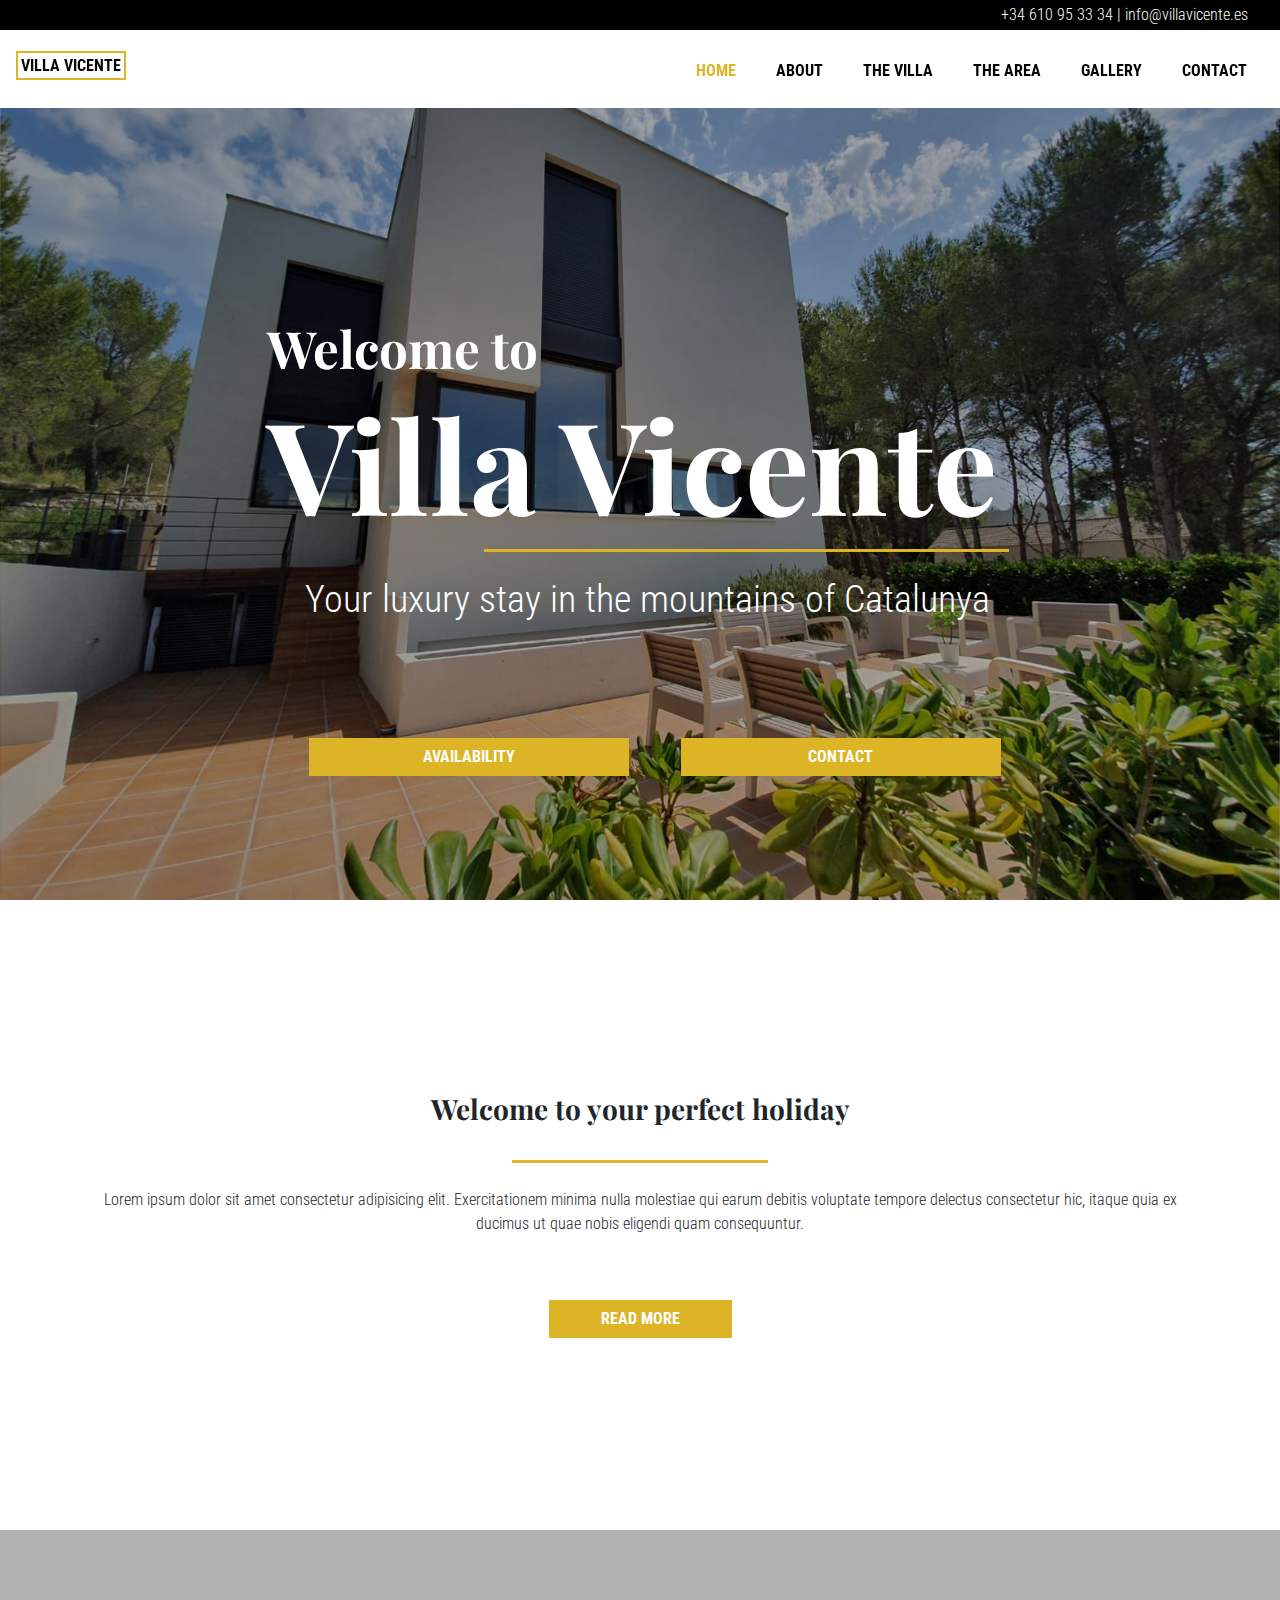
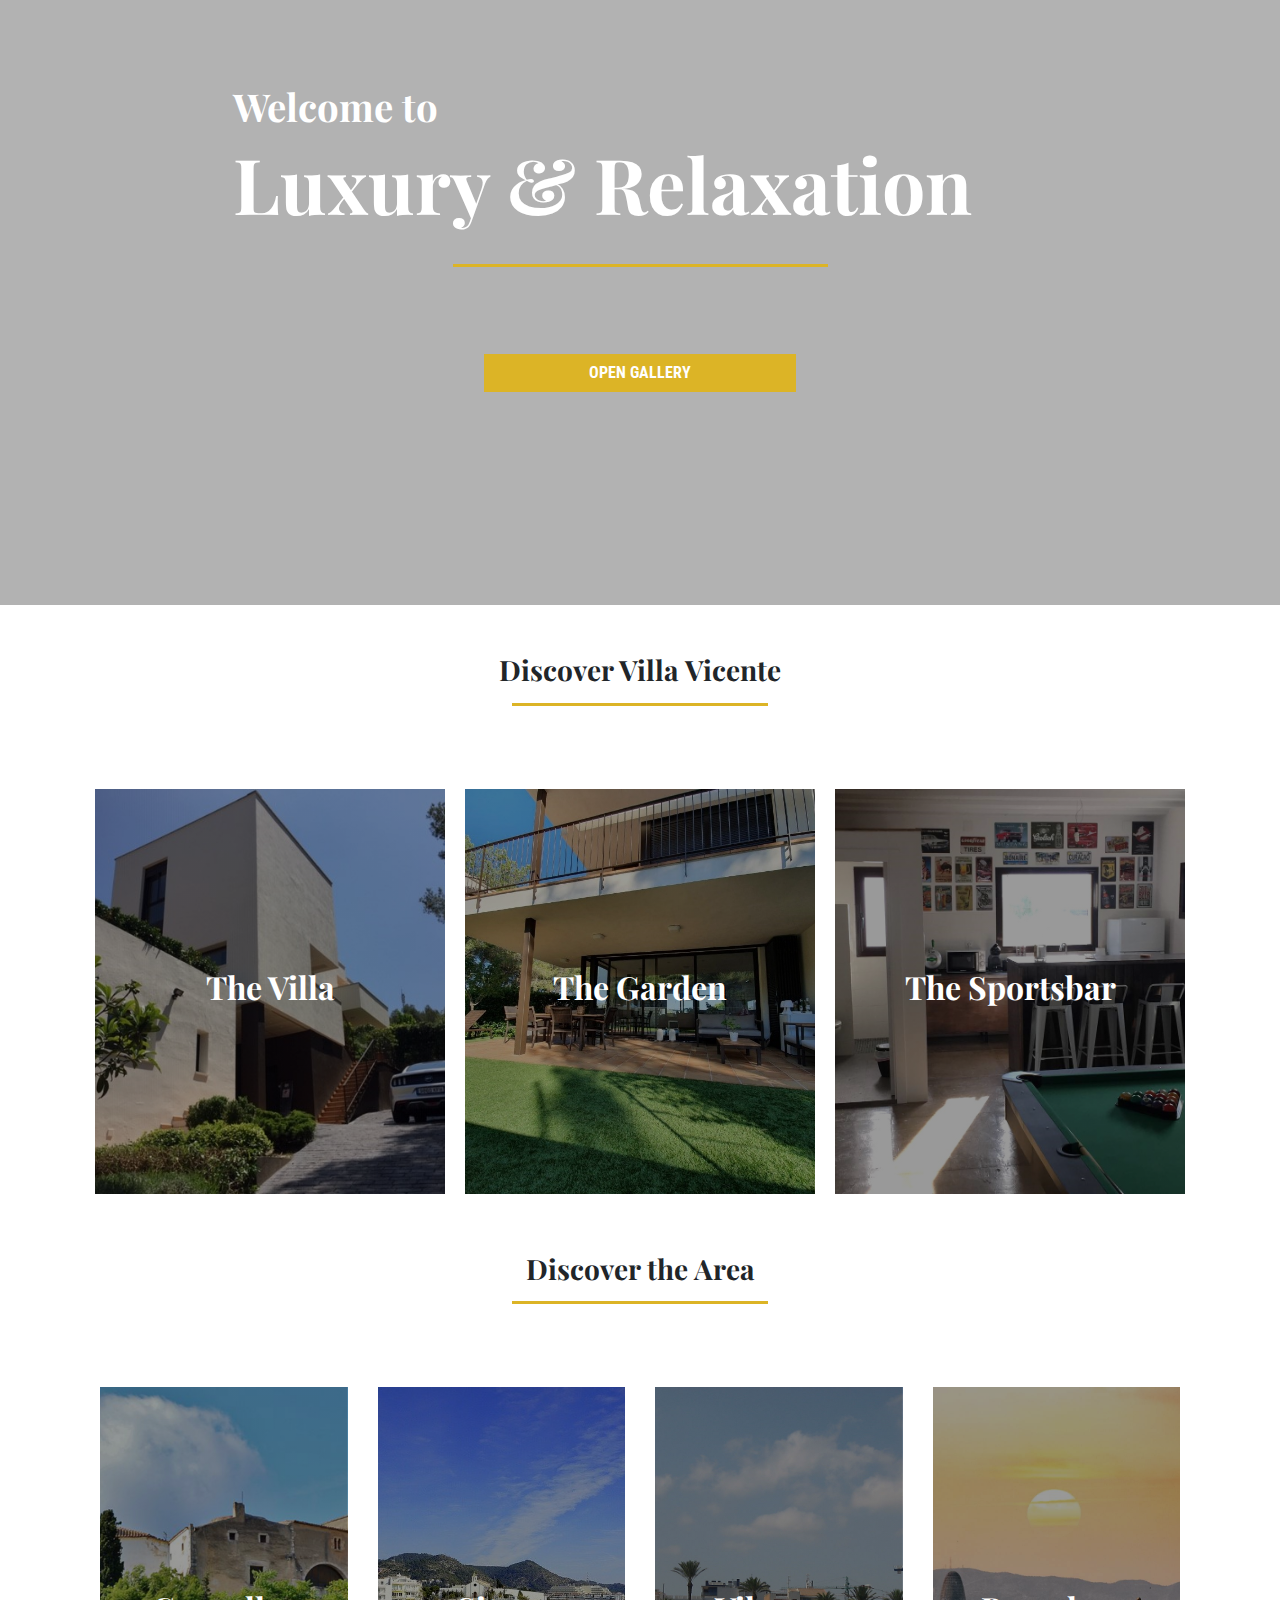
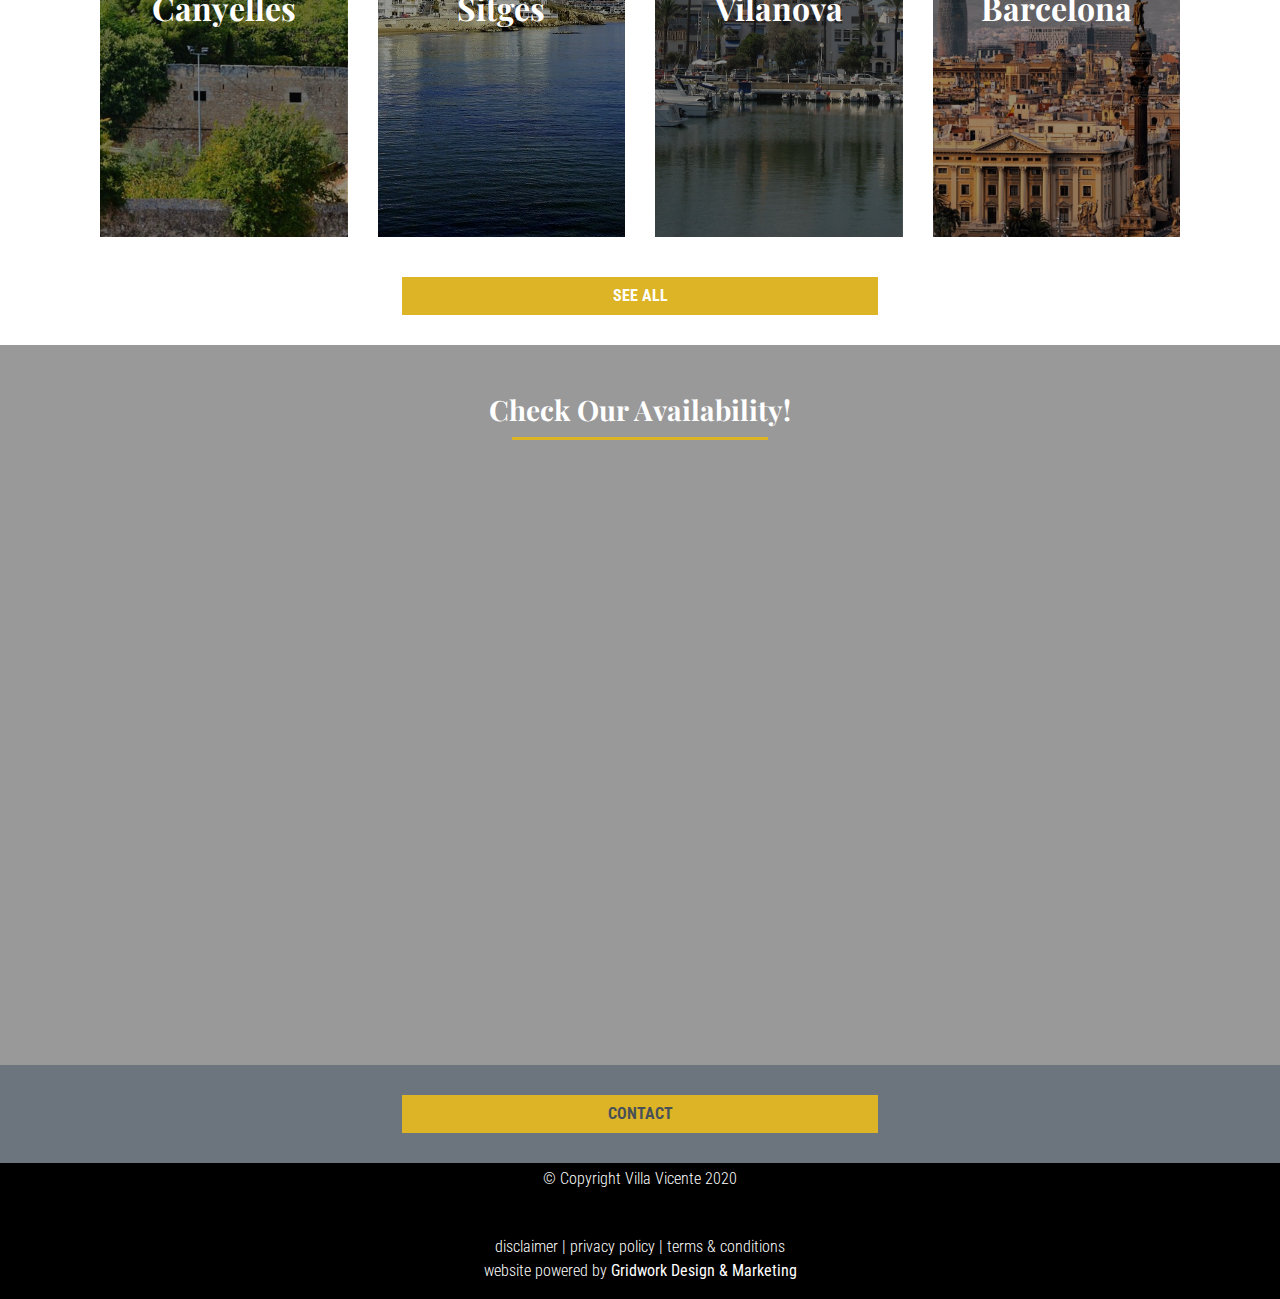
<file: index.html>
<!DOCTYPE html>
<html lang="en">
<head>
    <meta charset="UTF-8">
    <meta name="viewport" content="width=device-width, initial-scale=1.0">
    <meta http-equiv="X-UA-Compatible" content="ie=edge">
    <title>Villa Vicente</title>
    <!-- bootstrap css -->
    <link rel="stylesheet" href="./css/bootstrap.min.css">
    <!-- font-awesome -->
    <script src="./js/all.js"></script>
    <!-- google fonts -->
    <link href="https://fonts.googleapis.com/css?family=Playfair+Display:700|Roboto+Condensed:300,400,700&display=swap" rel="stylesheet">
    <!-- main css -->
    <link rel="stylesheet" href="./css/main.css">
</head>
<body>
<!-- header -->
<header>

<!-- nav -->
<nav>
  <div class="contact-header">
    <p>+34 610 95 33 34&nbsp;|&nbsp;info@villavicente.es</p>
</div>
  <div class="nav-container">
    <div class="header-logo p-3">
        <a href="index.html" id="main-logo">VILLA VICENTE</a>
    </div>
    <div class="btn">
      <div class="bar1"></div>
      <div class="bar2"></div>
      <div class="bar3"></div>
    </div>
    <ul class="nav-links">
      <li><a class="main-link active" href="index.html">home</a></li>
      <li><a class="main-link" href="about.html">about</a></li>
      <li> 
      <div class="dropdown">
      <a class="main-link" href="about.html">The Villa</a>
      <div class="dropdown-content">
      <a href="#">> The Villa</a>
      <a href="#">> The Garden</a>
      <a href="#">> The Sportsbar</a>
    </div>
  </div>
</li>
<li>
  <div class="dropdown">
    <a class="main-link" href="about.html">The Area</a>
    <div class="dropdown-content">
      <a href="#">> Canyelles</a>
      <a href="#">> Sitges</a>
      <a href="#">> Vilanova</a>
      <a href="#">> Barcelona</a>
    </div>
  </div>
</li>
      <li><a class="main-link" href="gallery.html">gallery</a></li>
      <li><a class="main-link" href="#">contact</a></li>
    </ul>
  </div>
</nav>
<!-- end of nav -->
<!-- hero -->
<div class="container-fluid" id="hero">
  <div class="row header-row">
    <div class="col header">
      <div id="header-img" class="my-5">
        <h5 class="text-white">Welcome to</h5>
        <h1 class="text-white">Villa Vicente</h1>
        <div class="header-underline"></div>
        <p  class="text-white">Your luxury stay in the mountains of Catalunya</p>
    </div>
    <div class="header-btns">
      <a href="#availability-jump" class="main-btn dark-btn header-btn text-center">availability</a>
      <a href="#" class="main-btn dark-btn header-btn text-center">contact</a>
    </div>
  </div>
</div>
</header>
<!-- end of header -->

<!-- about -->
<section id="about" class="pt-4">
  <div class="container">
    <div class="row about-container">
      <div class="col">
        <h3 class="text-center py-4">Welcome to your perfect holiday</h3>
        <div class="section-underline"></div>
        <p class="text-center mx-3">Lorem ipsum dolor sit amet consectetur adipisicing elit. Exercitationem minima nulla molestiae qui earum debitis voluptate tempore delectus consectetur hic, itaque quia ex ducimus ut quae nobis eligendi quam consequuntur.</p>
        <a href="#" class="row justify-content-center pt-5 pb-5"><button class="main-btn light-btn">read more</button></a>
      </div>
    </div>
  </div>
</section>
<!-- end of about -->

<!-- hero-2 -->
<section id="hero-2">
  <div class="container-fluid">
    <div class="row">
        <div class="col header-2">
            <h5 class="text-white">Welcome to</h5>
            <h1 class="text-white">Luxury & Relaxation</h1>
            <div class="header-2-underline"></div>
                  <a href="#" class="justify-content-center main-btn dark-btn header-btn text-center">open gallery</a>
        </div>
    </div>
</div>
</section>
<!-- end of hero-2 -->

<!-- the villa -->
<section id="discover-villa"> 
<div class="container">
  <div class="row py-5">
    <div class="col">
      <h3 class="text-center">Discover Villa Vicente</h3>
      <div class="section-underline mt-3"></div>
    </div>
  </div>
  <div class="container-fluid">
      <div class="row">
          <a href="#" class="villa-parent d-flex justify-content-center col-md-4">
              <div class="villa-block villa-1 d-flex justify-content-center align-items-center">
                <span class="position-absolute"><h5 class="text-center discover-text">The Villa</h5></span>
              </div>
          </a>
          <a href="#" class="villa-parent d-flex justify-content-center col-md-4">
              <div class="villa-block villa-2 d-flex justify-content-center align-items-center">
                <span class="position-absolute"><h5 class="text-center discover-text">The Garden</h5></span>
              </div>
          </a>
          <a href="#" class="villa-parent d-flex justify-content-center col-md-4">
              <div class="villa-block villa-3 d-flex justify-content-center align-items-center">
                <span class="position-absolute"><h5 class="text-center discover-text">The Sportsbar</h5></span>
              </div>
          </a>
      </div>
  </div>
</section>
<!-- end of the villa -->

<!-- the area -->
<section id="discover-area"> 
<div class="container">
  <div class="row py-5">
    <div class="col">
      <h3 class="text-center">Discover the Area</h3>
      <div class="section-underline mt-3"></div>
    </div>
  </div>
<div class="container-fluid">
    <div class="row">
        <a href="#" class="area-parent d-flex justify-content-center col-md-6 col-xl-3">
          <div class="area-1 d-flex justify-content-center align-items-center">
            <span class="position-absolute"><h4 class="text-center discover-text">Canyelles</h4></span>
            <div class="overlay">
                <h4 class="text-center discover-text area-title justify-content-center">Canyelles</h4>
                <div class="small-underline"></div>
                <p class="text-center area-text">Lorem ipsum dolor, sit amet consectetur adipisicing elit. Maxime voluptatibus ratione iure tenetur voluptates nihil quibusdam incidunt, maiores expedita temporibus.</p>
            </div>
          </div>
        </a>
        <a href="#" class="area-parent d-flex justify-content-center col-md-6 col-xl-3">
          <div class="area-2 d-flex justify-content-center align-items-center">
            <span class="position-absolute"><h4 class="text-center discover-text">Sitges</h4></span>
            <div class="overlay">
              <h4 class="text-center discover-text area-title justify-content-center">Sitges</h4>
              <div class="small-underline"></div>
              <p class="text-center area-text">Lorem ipsum dolor, sit amet consectetur adipisicing elit. Maxime voluptatibus ratione iure tenetur voluptates nihil quibusdam incidunt, maiores expedita temporibus.</p>
            </div>
          </div>
        </a>
        <a href="#" class="area-parent d-flex justify-content-center col-md-6 col-xl-3">
          <div class="area-3 d-flex justify-content-center align-items-center">
            <span class="position-absolute"><h4 class="text-center discover-text">Vilanova</h4></span>
            <div class="overlay">
                <h4 class="text-center discover-text area-title justify-content-center">Vilanova</h4>
                <div class="small-underline"></div>
                <p class="text-center area-text">Lorem ipsum dolor, sit amet consectetur adipisicing elit. Maxime voluptatibus ratione iure tenetur voluptates nihil quibusdam incidunt, maiores expedita temporibus.</p>
            </div>
          </div>
        </a>
        <a href="#" class="area-parent d-flex justify-content-center col-md-6 col-xl-3">
          <div class="area-4 d-flex justify-content-center align-items-center">
            <span class="position-absolute"><h4 class="text-center discover-text">Barcelona</h4></span>
            <div class="overlay">
                <h4 class="text-center discover-text area-title justify-content-center">Barcelona</h4>
                <div class="small-underline"></div>
                <p class="text-center area-text">Lorem ipsum dolor, sit amet consectetur adipisicing elit. Maxime voluptatibus ratione iure tenetur voluptates nihil quibusdam incidunt, maiores expedita temporibus.</p>
            </div>
          </div>
        </a>
        
      </div>
      <a href="#" id="availability-jump" class="main-btn light-btn area-btn justify-content-center">See All</a>
</div>
</div>
</section>
<!-- end of the area -->

<!-- availability -->
<section id="availability">
    <div class="container-fluid">
        <div class="row py-5">
          <div class="col">
            <h3 class="text-center text-white">Check Our Availability!</h3>
            <div class="section-underline"></div>
            <div class="availability-checker justify-content-center"></div>
          </div>
        </div>
</section>

<!-- footer banner -->
<section id="footer-banner" class="bg-secondary">
   <div class="container-fluid">
     <div class="row">
      <a href="#" class="main-btn light-btn contact-btn area-btn justify-content-center">Contact</a>
     </div>
    
   </div>
</section>
<!-- end of footer banner -->

<!-- footer -->
<section id="footer"> 
<div class="container-fluid">
  <div class="row justify-content-center">
    <br>  
    <p class="text-center text-white footer-text mt-1"> &copy; Copyright Villa Vicente 2020</p>
      <br>
      <br>
      <br>
  </div>
</div>
  <div class="footer-links row justify-content-center m-0 text-white">
    <a href="#">disclaimer</a>&nbsp|&nbsp
    <a href="#"> privacy policy </a>&nbsp|&nbsp 
    <a href="#"> terms & conditions</a>  
  </div>
  <div class="row justify-content-center text-white">
    <p>website powered by <a href="https://www.gridwork.nl" target="blank"><strong class="text-white">Gridwork Design & Marketing</strong></a></p>
  </div>
</section>
<!-- end of footer -->



<!-- jQuery -->
    <script src="./js/jquery-3.4.1.min.js"></script>
<!-- bootstrap js -->
    <script src="./js/bootstrap.bundle.min.js"></script>
<!-- custom js -->
    <script src="./js/script.js"></script>
</body>
</html>
</file>
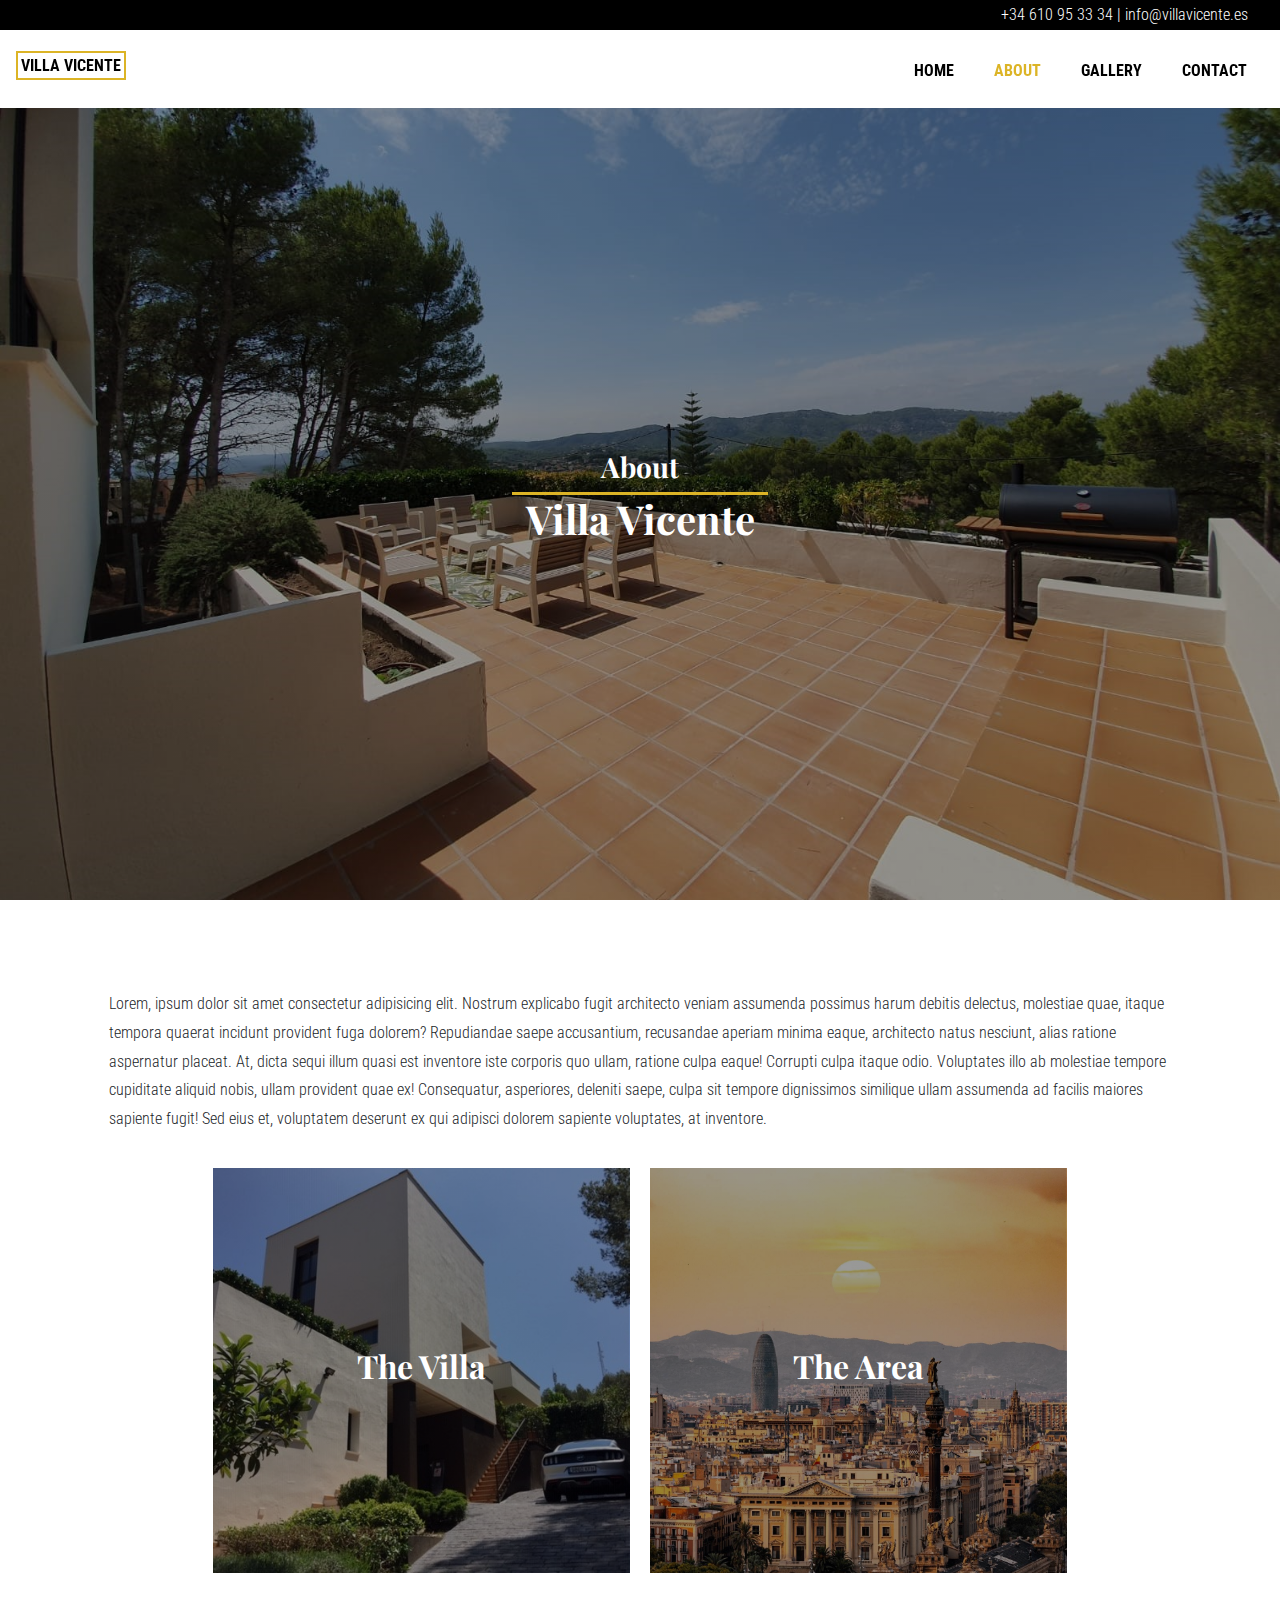
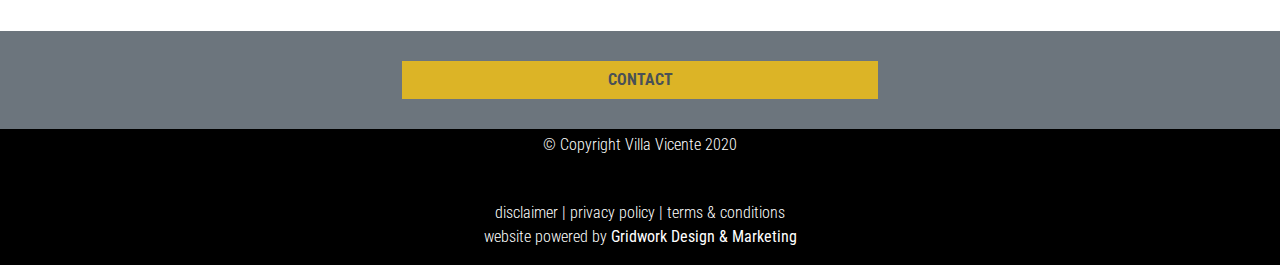
<file: about.html>
<!DOCTYPE html>
<html lang="en">
  <head>
    <meta charset="UTF-8" />
    <meta name="viewport" content="width=device-width, initial-scale=1.0" />
    <meta http-equiv="X-UA-Compatible" content="ie=edge" />
    <title>About | Villa Vicente</title>
    <!-- bootstrap css -->
    <link rel="stylesheet" href="./css/bootstrap.min.css" />
    <!-- font-awesome -->
    <script src="./js/all.js"></script>
    <!-- google fonts -->
    <link
      href="https://fonts.googleapis.com/css?family=Playfair+Display:700|Roboto+Condensed:300,400&display=swap"
      rel="stylesheet"
    />
    <!-- main css -->
    <link rel="stylesheet" href="./css/main.css" />
  </head>
  <body>
    <header id="about-header">
      <!-- nav -->
      <nav>
        <div class="contact-header">
          <p>+34 610 95 33 34&nbsp;|&nbsp;info@villavicente.es</p>
        </div>
        <div class="nav-container">
          <div class="header-logo p-3">
            <a href="index.html" id="main-logo">VILLA VICENTE</a>
          </div>
          <div class="btn">
            <div class="bar1"></div>
            <div class="bar2"></div>
            <div class="bar3"></div>
          </div>
          <ul class="nav-links">
            <li><a class="main-link" href="index.html">home</a></li>
            <li><a class="main-link active" href="about.html">about</a></li>
            <li><a class="main-link" href="gallery.html">gallery</a></li>
            <li><a class="main-link" href="#">contact</a></li>
          </ul>
        </div>
      </nav>
      <div class="about-header-img">
        <div class="about-header-text">
          <h3 class="text-center text-white">About</h3>
          <div class="section-underline"></div>
          <h1 class="text-center text-white">Villa Vicente</h1>
        </div>
      </div>
    </header>
    <section id="about-info">
      <div class="container">
        <p class="about-info-text m-4">
          Lorem, ipsum dolor sit amet consectetur adipisicing elit. Nostrum
          explicabo fugit architecto veniam assumenda possimus harum debitis
          delectus, molestiae quae, itaque tempora quaerat incidunt provident
          fuga dolorem? Repudiandae saepe accusantium, recusandae aperiam minima
          eaque, architecto natus nesciunt, alias ratione aspernatur placeat.
          At, dicta sequi illum quasi est inventore iste corporis quo ullam,
          ratione culpa eaque! Corrupti culpa itaque odio. Voluptates illo ab
          molestiae tempore cupiditate aliquid nobis, ullam provident quae ex!
          Consequatur, asperiores, deleniti saepe, culpa sit tempore dignissimos
          similique ullam assumenda ad facilis maiores sapiente fugit! Sed eius
          et, voluptatem deserunt ex qui adipisci dolorem sapiente voluptates,
          at inventore.
        </p>
        <div class="about-bcg"></div>
      </div>
    </section>
    <section id="about-links">
      <div class="container-fluid">
        <div class=" about-row row mb-5">
          <a
            href="the-villa.html"
            class="villa-parent d-flex justify-content-center col-md-4"
          >
            <div
              class="villa-block villa-1 d-flex justify-content-center align-items-center"
            >
              <span class="position-absolute"
                ><h4 class="text-center discover-text">The Villa</h4></span
              >
            </div>
          </a>
          <a
            href="the-area.html"
            class="villa-parent d-flex justify-content-center col-md-4"
          >
            <div
              class="villa-block villa-4 d-flex justify-content-center align-items-center"
            >
              <span class="position-absolute"
                ><h4 class="text-center discover-text">The Area</h4></span
              >
            </div>
          </a>
        </div>
      </div>
    </section>

    <!-- footer banner -->
    <section id="footer-banner" class="bg-secondary">
      <div class="container-fluid">
        <div class="row">
          <a
            href="#"
            class="main-btn light-btn contact-btn area-btn justify-content-center"
            >Contact</a
          >
        </div>
      </div>
    </section>
    <!-- end of footer banner -->

    <!-- footer -->
    <section id="footer">
      <div class="row justify-content-center">
        <br />
        <p class="text-center text-white footer-text mt-1">
          &copy; Copyright Villa Vicente 2020
        </p>
        <br />
        <br />
        <br />
      </div>
      <div class="footer-links row justify-content-center m-0 text-white">
        <a href="#">disclaimer</a>&nbsp|&nbsp
        <a href="#"> privacy policy </a>&nbsp|&nbsp
        <a href="#"> terms & conditions</a>
      </div>
      <div class="row justify-content-center text-white">
        <p>
          website powered by
          <a href="https://www.gridwork.nl" target="blank"
            ><strong class="text-white">Gridwork Design & Marketing</strong></a
          >
        </p>
      </div>
    </section>
    <!-- end of footer -->

    <!-- jQuery -->
    <script src="./js/jquery-3.4.1.min.js"></script>
    <!-- bootstrap js -->
    <script src="./js/bootstrap.bundle.min.js"></script>
    <!-- custom js -->
    <script src="./js/script.js"></script>
  </body>
</html>
</file>
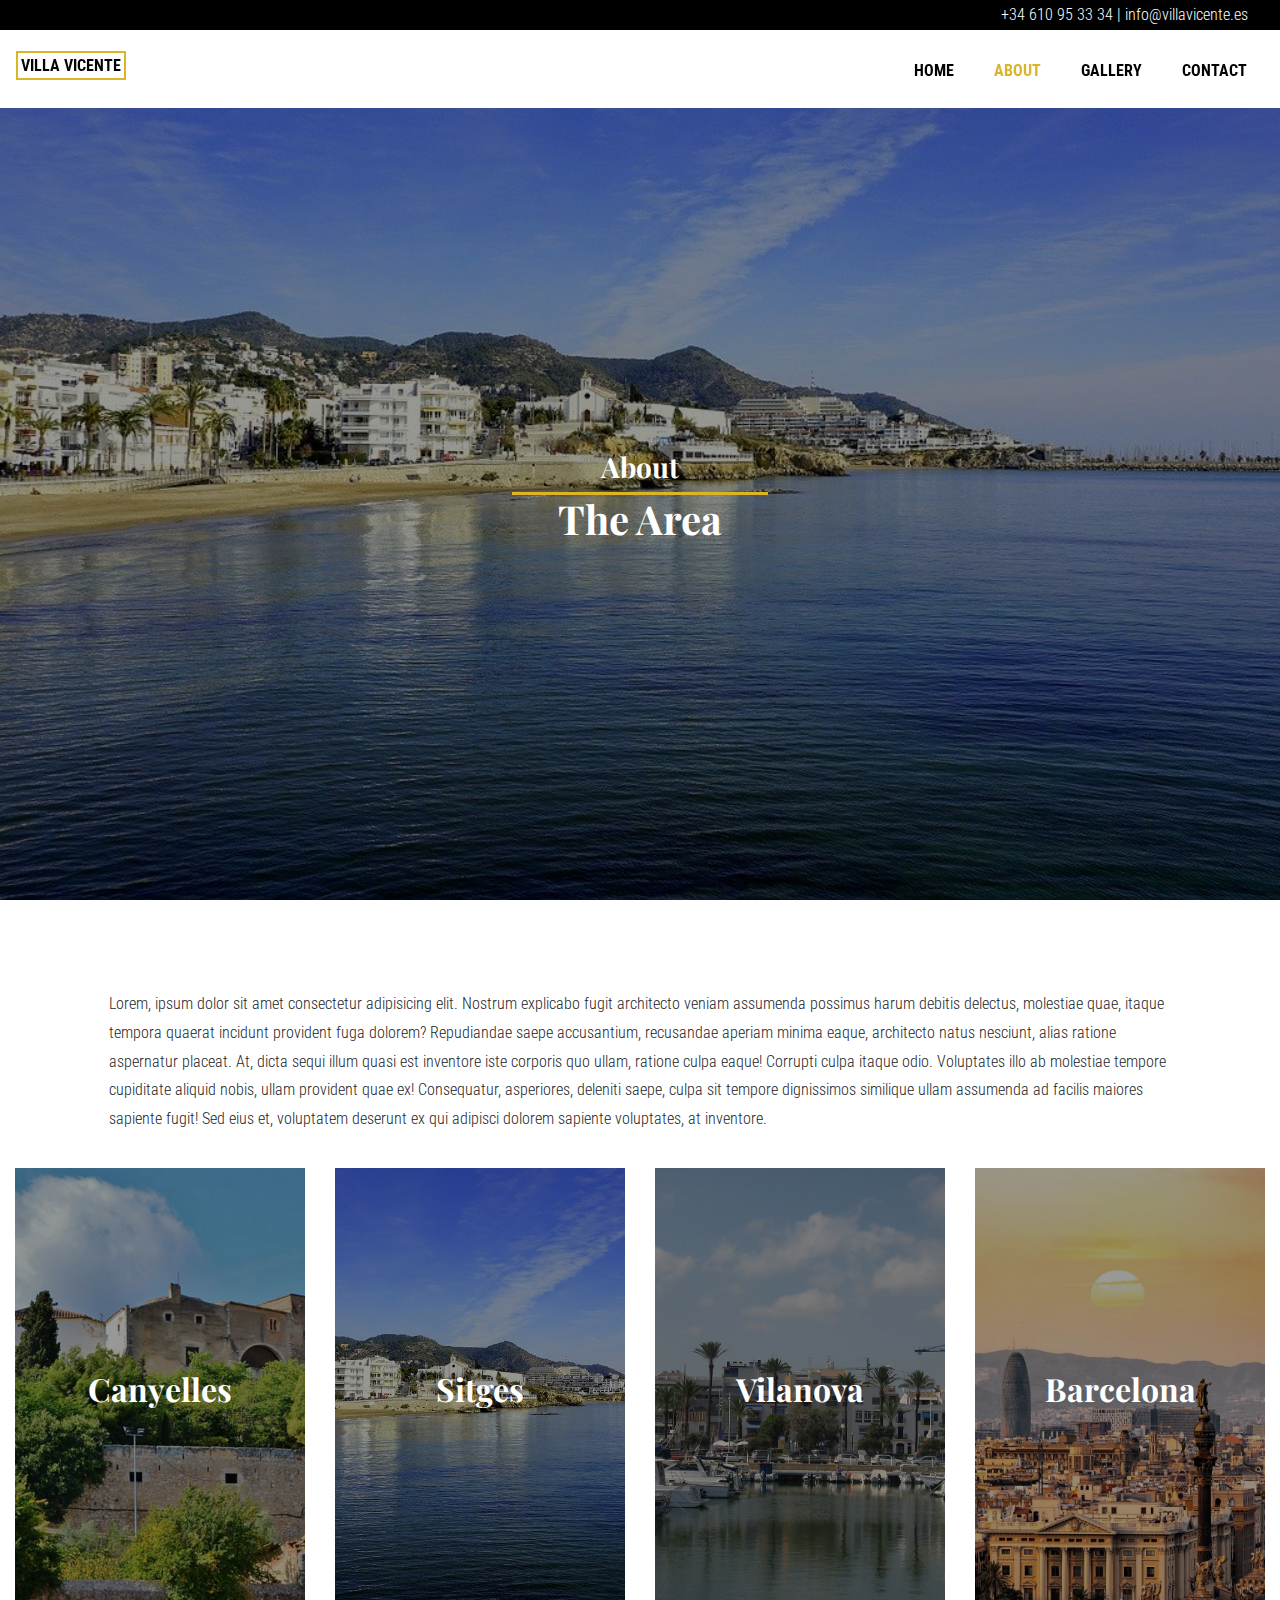
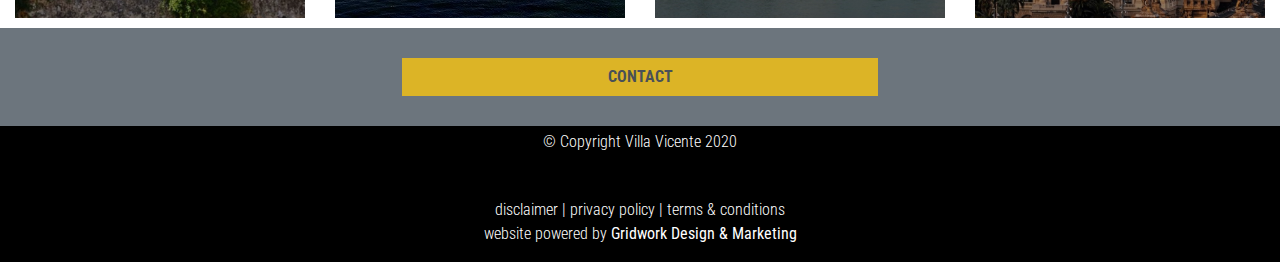
<file: the-area.html>
<!DOCTYPE html>
<html lang="en">
  <head>
    <meta charset="UTF-8" />
    <meta name="viewport" content="width=device-width, initial-scale=1.0" />
    <meta http-equiv="X-UA-Compatible" content="ie=edge" />
    <title>About | Villa Vicente</title>
    <!-- bootstrap css -->
    <link rel="stylesheet" href="./css/bootstrap.min.css" />
    <!-- font-awesome -->
    <script src="./js/all.js"></script>
    <!-- google fonts -->
    <link
      href="https://fonts.googleapis.com/css?family=Playfair+Display:700|Roboto+Condensed:300,400&display=swap"
      rel="stylesheet"
    />
    <!-- main css -->
    <link rel="stylesheet" href="./css/main.css" />
  </head>
  <body>
    <header id="about-header">
      <!-- nav -->
      <nav>
        <div class="contact-header">
          <p>+34 610 95 33 34&nbsp;|&nbsp;info@villavicente.es</p>
      </div>
        <div class="nav-container">
          <div class="header-logo p-3">
              <a href="index.html" id="main-logo">VILLA VICENTE</a>
          </div>
          <div class="btn">
            <div class="bar1"></div>
            <div class="bar2"></div>
            <div class="bar3"></div>
          </div>
          <ul class="nav-links">
            <li><a class="main-link" href="index.html">home</a></li>
            <li><a class="main-link active" href="about.html">about</a></li>
            <li><a class="main-link" href="gallery.html">gallery</a></li>
            <li><a class="main-link" href="#">contact</a></li>
          </ul>
        </div>
      </nav>
      <div class="area-header-img">
        <div class="about-header-text">
          <h3 class="text-center text-white">About</h3>
          <div class="section-underline"></div>
          <h1 class="text-center text-white">The Area</h1>
        </div>
      </div>
    </header>
    <section id="about-info">
      <div class="container">
        <p class="about-info-text m-4">
          Lorem, ipsum dolor sit amet consectetur adipisicing elit. Nostrum
          explicabo fugit architecto veniam assumenda possimus harum debitis
          delectus, molestiae quae, itaque tempora quaerat incidunt provident
          fuga dolorem? Repudiandae saepe accusantium, recusandae aperiam minima
          eaque, architecto natus nesciunt, alias ratione aspernatur placeat.
          At, dicta sequi illum quasi est inventore iste corporis quo ullam,
          ratione culpa eaque! Corrupti culpa itaque odio. Voluptates illo ab
          molestiae tempore cupiditate aliquid nobis, ullam provident quae ex!
          Consequatur, asperiores, deleniti saepe, culpa sit tempore dignissimos
          similique ullam assumenda ad facilis maiores sapiente fugit! Sed eius
          et, voluptatem deserunt ex qui adipisci dolorem sapiente voluptates,
          at inventore.
        </p>
        <div class="about-bcg"></div>
      </div>
    </section>
    <section id="about-links">
      <div class="container-fluid">
        <div class="row">
            <a href="#" class="area-parent d-flex justify-content-center col-md-6 col-xl-3">
              <div class="area-1 d-flex justify-content-center align-items-center">
                <span class="position-absolute"><h4 class="text-center discover-text">Canyelles</h4></span>
                <div class="overlay">
                    <h4 class="text-center discover-text area-title justify-content-center">Canyelles</h4>
                    <div class="small-underline"></div>
                    <p class="text-center area-text">Lorem ipsum dolor, sit amet consectetur adipisicing elit. Maxime voluptatibus ratione iure tenetur voluptates nihil quibusdam incidunt, maiores expedita temporibus.</p>
                </div>
              </div>
            </a>
            <a href="#" class="area-parent d-flex justify-content-center col-md-6 col-xl-3">
              <div class="area-2 d-flex justify-content-center align-items-center">
                <span class="position-absolute"><h4 class="text-center discover-text">Sitges</h4></span>
                <div class="overlay">
                  <h4 class="text-center discover-text area-title justify-content-center">Sitges</h4>
                  <div class="small-underline"></div>
                  <p class="text-center area-text">Lorem ipsum dolor, sit amet consectetur adipisicing elit. Maxime voluptatibus ratione iure tenetur voluptates nihil quibusdam incidunt, maiores expedita temporibus.</p>
                </div>
              </div>
            </a>
            <a href="#" class="area-parent d-flex justify-content-center col-md-6 col-xl-3">
              <div class="area-3 d-flex justify-content-center align-items-center">
                <span class="position-absolute"><h4 class="text-center discover-text">Vilanova</h4></span>
                <div class="overlay">
                    <h4 class="text-center discover-text area-title justify-content-center">Vilanova</h4>
                    <div class="small-underline"></div>
                    <p class="text-center area-text">Lorem ipsum dolor, sit amet consectetur adipisicing elit. Maxime voluptatibus ratione iure tenetur voluptates nihil quibusdam incidunt, maiores expedita temporibus.</p>
                </div>
              </div>
            </a>
            <a href="#" class="area-parent d-flex justify-content-center col-md-6 col-xl-3">
              <div class="area-4 d-flex justify-content-center align-items-center">
                <span class="position-absolute"><h4 class="text-center discover-text">Barcelona</h4></span>
                <div class="overlay">
                    <h4 class="text-center discover-text area-title justify-content-center">Barcelona</h4>
                    <div class="small-underline"></div>
                    <p class="text-center area-text">Lorem ipsum dolor, sit amet consectetur adipisicing elit. Maxime voluptatibus ratione iure tenetur voluptates nihil quibusdam incidunt, maiores expedita temporibus.</p>
                </div>
              </div>
            </a>
            
          </div>
    </section>

<!-- footer banner -->
<section id="footer-banner" class="bg-secondary">
  <div class="container-fluid">
    <div class="row">
     <a href="#" class="main-btn light-btn contact-btn area-btn justify-content-center">Contact</a>
    </div>
   
  </div>
</section>
<!-- end of footer banner -->

    <!-- footer -->
    <section id="footer">
      <div class="row justify-content-center">
        <br />
        <p class="text-center text-white footer-text mt-1">
          &copy; Copyright Villa Vicente 2020
        </p>
        <br />
        <br />
        <br />
      </div>
      <div class="footer-links row justify-content-center m-0 text-white">
        <a href="#">disclaimer</a>&nbsp|&nbsp
        <a href="#"> privacy policy </a>&nbsp|&nbsp
        <a href="#"> terms & conditions</a>
      </div>
      <div class="row justify-content-center text-white">
        <p>
          website powered by
          <a href="https://www.gridwork.nl" target="blank"
            ><strong class="text-white">Gridwork Design & Marketing</strong></a
          >
        </p>
      </div>
    </section>
    <!-- end of footer -->

    <!-- jQuery -->
    <script src="./js/jquery-3.4.1.min.js"></script>
    <!-- bootstrap js -->
    <script src="./js/bootstrap.bundle.min.js"></script>
    <!-- custom js -->
    <script src="./js/script.js"></script>
  </body>
</html>
</file>
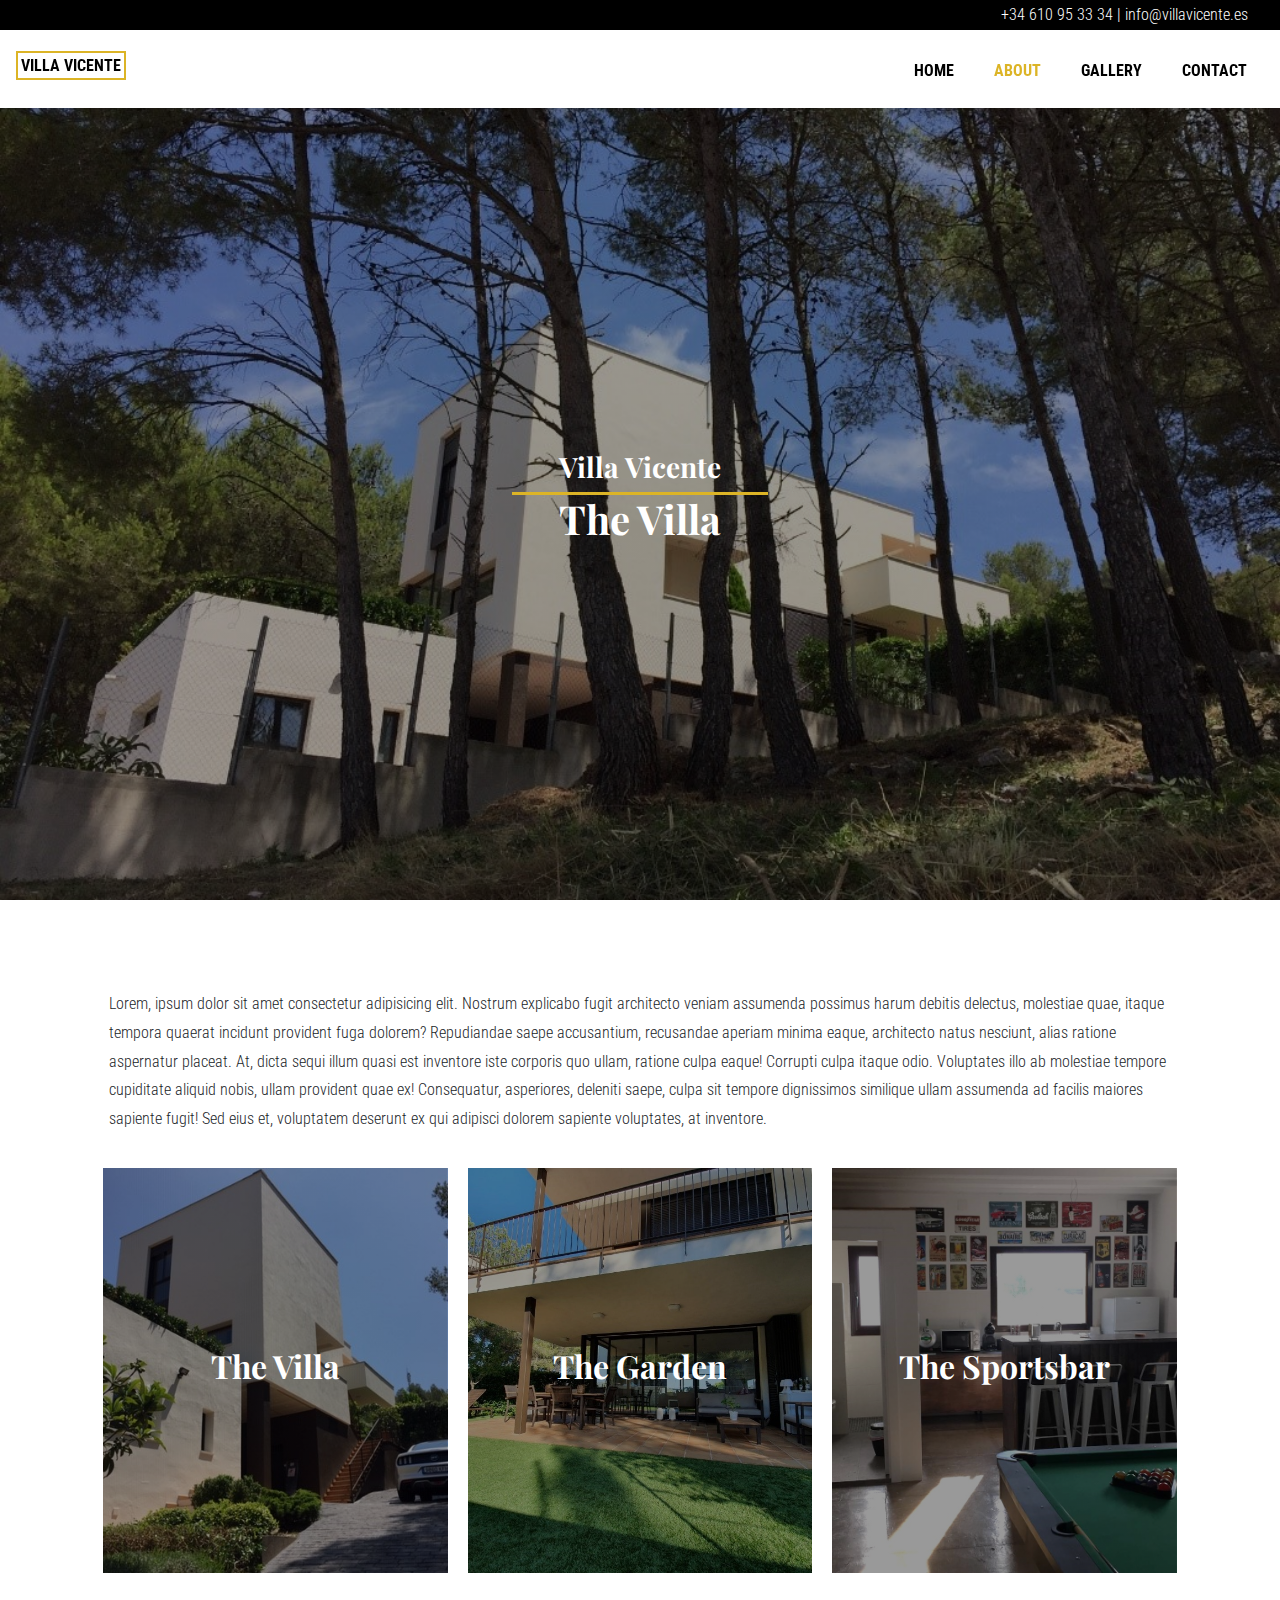
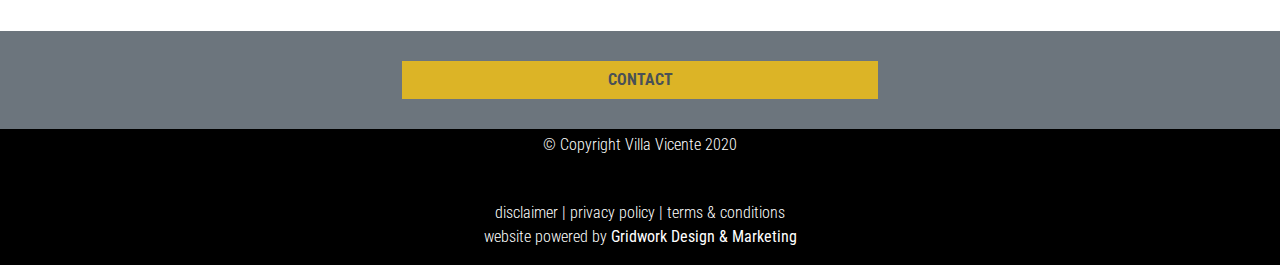
<file: the-villa.html>
<!DOCTYPE html>
<html lang="en">
  <head>
    <meta charset="UTF-8" />
    <meta name="viewport" content="width=device-width, initial-scale=1.0" />
    <meta http-equiv="X-UA-Compatible" content="ie=edge" />
    <title>The Villa | Villa Vicente</title>
    <!-- bootstrap css -->
    <link rel="stylesheet" href="./css/bootstrap.min.css" />
    <!-- font-awesome -->
    <script src="./js/all.js"></script>
    <!-- google fonts -->
    <link
      href="https://fonts.googleapis.com/css?family=Playfair+Display:700|Roboto+Condensed:300,400&display=swap"
      rel="stylesheet"
    />
    <!-- main css -->
    <link rel="stylesheet" href="./css/main.css" />
  </head>
  <body>
    <header id="about-header">
      <!-- nav -->
      <nav>
        <div class="contact-header">
          <p>+34 610 95 33 34&nbsp;|&nbsp;info@villavicente.es</p>
        </div>
        <div class="nav-container">
          <div class="header-logo p-3">
            <a href="index.html" id="main-logo">VILLA VICENTE</a>
          </div>
          <div class="btn">
            <div class="bar1"></div>
            <div class="bar2"></div>
            <div class="bar3"></div>
          </div>
        </div>
        <ul class="nav-links">
          <li>
            <a class="main-link" href="index.html" target="_blank">home</a>
          </li>
          <li><a class="main-link active" href="about.html">about</a></li>
          <li><a class="main-link" href="#">gallery</a></li>
          <li><a class="main-link" href="#">contact</a></li>
        </ul>
      </nav>
      <div class="villa-header-img">
        <div class="about-header-text">
          <h3 class="text-center text-white">Villa Vicente</h3>
          <div class="section-underline"></div>
          <h1 class="text-center text-white">The Villa</h1>
        </div>
      </div>
    </header>
    <section id="about-info">
      <div class="container">
        <p class="about-info-text m-4">
          Lorem, ipsum dolor sit amet consectetur adipisicing elit. Nostrum
          explicabo fugit architecto veniam assumenda possimus harum debitis
          delectus, molestiae quae, itaque tempora quaerat incidunt provident
          fuga dolorem? Repudiandae saepe accusantium, recusandae aperiam minima
          eaque, architecto natus nesciunt, alias ratione aspernatur placeat.
          At, dicta sequi illum quasi est inventore iste corporis quo ullam,
          ratione culpa eaque! Corrupti culpa itaque odio. Voluptates illo ab
          molestiae tempore cupiditate aliquid nobis, ullam provident quae ex!
          Consequatur, asperiores, deleniti saepe, culpa sit tempore dignissimos
          similique ullam assumenda ad facilis maiores sapiente fugit! Sed eius
          et, voluptatem deserunt ex qui adipisci dolorem sapiente voluptates,
          at inventore.
        </p>
        <div class="about-bcg"></div>
      </div>
    </section>
    <section id="about-links">
      <div class="container">
        <div class="row mx-2 mb-5">
          <a
            href="#"
            class="villa-parent d-flex justify-content-center col-md-4"
          >
            <div
              class="villa-block villa-1 d-flex justify-content-center align-items-center"
            >
              <span class="position-absolute"
                ><h4 class="text-center discover-text">The Villa</h4></span
              >
            </div>
          </a>
          <a
            href="#"
            class="villa-parent d-flex justify-content-center col-md-4"
          >
            <div
              class="villa-block villa-2 d-flex justify-content-center align-items-center"
            >
              <span class="position-absolute"
                ><h4 class="text-center discover-text">The Garden</h4></span
              >
            </div>
          </a>
          <a
            href="#"
            class="villa-parent d-flex justify-content-center col-md-4"
          >
            <div
              class="villa-block villa-3 d-flex justify-content-center align-items-center"
            >
              <span class="position-absolute"
                ><h4 class="text-center discover-text">The Sportsbar</h4></span
              >
            </div>
          </a>
        </div>
      </div>
    </section>

    <!-- footer banner -->
    <section id="footer-banner" class="bg-secondary">
      <div class="container-fluid">
        <div class="row">
          <a
            href="#"
            class="main-btn light-btn contact-btn area-btn justify-content-center"
            >Contact</a
          >
        </div>
      </div>
    </section>
    <!-- end of footer banner -->

    <!-- footer -->
    <section id="footer">
      <div class="row justify-content-center">
        <br />
        <p class="text-center text-white footer-text mt-1">
          &copy; Copyright Villa Vicente 2020
        </p>
        <br />
        <br />
        <br />
      </div>
      <div class="footer-links row justify-content-center m-0 text-white">
        <a href="#">disclaimer</a>&nbsp|&nbsp
        <a href="#"> privacy policy </a>&nbsp|&nbsp
        <a href="#"> terms & conditions</a>
      </div>
      <div class="row justify-content-center text-white">
        <p>
          website powered by
          <a href="https://www.gridwork.nl" target="blank"
            ><strong class="text-white">Gridwork Design & Marketing</strong></a
          >
        </p>
      </div>
    </section>
    <!-- end of footer -->

    <!-- jQuery -->
    <script src="./js/jquery-3.4.1.min.js"></script>
    <!-- bootstrap js -->
    <script src="./js/bootstrap.bundle.min.js"></script>
    <!-- custom js -->
    <script src="./js/script.js"></script>
  </body>
</html>
</file>
<file: css/main.css>
/* ========== global styles ============ */

/*
primary color: #DCB426
*/

html,
body {
  width: 100%;
  margin: 0px;
  padding: 0px;
  overflow-x: hidden;
}

* {
  box-sizing: border-box;
}

body {
  font-family: "Roboto Condensed", sans-serif !important;
  font-weight: 300;
  margin: 0;
}

h1,
h2,
h3,
h4,
h5,
h6 {
  font-family: "Playfair Display", serif;
  font-weight: 700;
}

a {
  text-decoration: none !important;
}

/* buttons */

.main-btn {
  text-transform: uppercase;
  padding: 5px 50px;
  font-size: 1rem;
  background: #dcb426;
  font-weight: 700;
  color: #fff;
  font-family: "Roboto Condensed", sans-serif;
  border: 2px solid #dcb426;
  transform: 0.3s ease-in-out all;
}

.dark-btn:hover {
  color: #dcb426;
  background: rgba(0, 0, 0, 0.5);
  border: 2px solid #dcb426;
}

.light-btn:hover {
  color: #dcb426;
  background: transparent;
  border: 2px solid #dcb426;
}

.contact-btn {
  text-transform: uppercase;
  padding: 5px 50px;
  font-size: 1rem;
  background: #dcb426;
  font-weight: 700;
  color: #495057;
  font-family: "Roboto Condensed", sans-serif;
  border: 2px solid #dcb426;
  transform: 0.3s ease-in-out all;
}

/* lines and shapes */

.section-underline {
  width: 20vw;
  height: 3px;
  display: flex;
  justify-content: center;
  background: #dcb426;
  margin: 10px auto 25px auto;
}

.mobile-underline {
  width: 100vw;
  height: 6vh;
  background: #dcb426;
  top: 50%;
  position: relative;
  overflow: hidden;
}

/* ========== animations =========== */

/* -webkit-animation: fadeInFromNone 0.5s ease-out;
  -moz-animation: fadeInFromNone 0.5s ease-out;
  -o-animation: fadeInFromNone 0.5s ease-out;
  animation: fadeInFromNone 0.5s ease-out; */

@-webkit-keyframes fadeInFromNone {
  0% {
    display: none;
    opacity: 0;
  }

  1% {
    display: block;
    opacity: 0;
  }

  100% {
    display: block;
    opacity: 1;
  }
}

@-moz-keyframes fadeInFromNone {
  0% {
    display: none;
    opacity: 0;
  }

  1% {
    display: block;
    opacity: 0;
  }

  100% {
    display: block;
    opacity: 1;
  }
}

@-o-keyframes fadeInFromNone {
  0% {
    display: none;
    opacity: 0;
  }

  1% {
    display: block;
    opacity: 0;
  }

  100% {
    display: block;
    opacity: 1;
  }
}

@keyframes fadeInFromNone {
  0% {
    display: none;
    opacity: 0;
  }

  1% {
    display: block;
    opacity: 0;
  }

  100% {
    display: block;
    opacity: 1;
  }
}

/* ========== nav ============ */

nav {
  width: 100%;
  z-index: 10;
  position: fixed;
  background: #fff;
  height: 12vh;
}

.contact-header {
  display: flex;
  justify-content: flex-end;
  margin: auto;
  padding-right: 2.5%;
  right: 0%;
  height: 30px;
  width: 100%;
  background: #000;
  overflow-x: hidden;
}

.contact-header p {
  margin-top: 3px;
  color: #fff;
}

.nav-container {
  position: fixed;
  display: flex;
  width: 100%;
  justify-content: space-between;
  align-items: center;
  z-index: 10;
  height: 8vh;
  flex: 0 0 auto;
}

.btn {
  padding: 2px;
  display: inline-block;
  padding-right: 20px;
  cursor: pointer;
  align-self: center;
}

.bar1,
.bar2,
.bar3 {
  width: 25px;
  height: 4px;
  margin: 5px;
  background: black;
  transition: transform 1s ease, opacity 1s ease;
  border-radius: 7px;
}

.change .bar1 {
  transform: rotate(-45deg) translate(-7px, 6px);
}

.change .bar2 {
  opacity: 0;
}

.change .bar3 {
  transform: rotate(45deg) translate(-7px, -6px);
}

#main-logo {
  color: #000;
  font-weight: 700;
  padding: 3px;
  border: 2px solid #dcb426;
}

.nav-links {
  position: fixed;
  top: 12vh;
  list-style-type: none;
  display: none;
  text-transform: uppercase;
  text-decoration: none;
  color: #000;
  width: 100%;
  background: #fff;
  z-index: 8;
}

.nav-links .main-link {
  display: block;
  transform: none !important;
  font-size: 1.3rem !important;
  padding: 10px 1px 10px 0px !important;
  background: transparent;
  color: #000;
  font-weight: 700;
}

.dropdown {
  position: relative;
  display: inline-block;
}

.dropdown-content {
  display: none;
  position: absolute;
  background-color: #fff;
  min-width: 160px;
  z-index: 1;
  padding-top: 1.1vh;
}

.dropdown-content a {
  color: black;
  padding: 12px 16px;
  text-decoration: none;
  display: block;
  font-weight: 700;
}

.dropdown-content a:hover {
  background-color: #ddd;
  color: #dcb426;
}

.dropdown:hover .dropdown-content {
  display: block;
}

.dropdown:hover .dropbtn {
  background-color: #3e8e41;
}

.nav-links .main-link:hover:before,
.nav-links a.active:before {
  visibility: visible;
  -webkit-transform: scaleX(1);
  transform: scaleX(1);
}

.active {
  color: #dcb426 !important;
}

/* ======= header ========== */

#header-img {
  height: 85%;
  width: 70%;
  margin: 0 auto;
  padding-top: 100px;
  display: flex;
  justify-content: center;
  flex-direction: column;
  -webkit-animation: fadeInFromNone 1.5s ease-in-out;
  -moz-animation: fadeInFromNone 1.5s ease-in-out;
  -o-animation: fadeInFromNone 1.5s ease-in-out;
  animation: fadeInFromNone 1.5s ease-in-out;
}

#header-img h5 {
  font-size: 4vw;
  padding-left: 5vw;
}

#header-img h1 {
  font-size: 10vw;
  padding-left: 5vw;
}

.header-underline {
  width: 60%;
  margin-left: 22vw;
  height: 3px;
  background: #dcb426;
  margin-bottom: 2vh;
}

#header-img p {
  font-size: 3vw;
  padding-left: 8vw;
}

.header {
  background: linear-gradient(rgba(0, 0, 0, 0.3), rgba(0, 0, 0, 0.3)),
    url(../img/front.jpg);
  background-position: center;
  background-attachment: fixed;
  background-repeat: no-repeat;
  background-size: cover;
  width: 100vw;
  height: 100vh;
}

.header-btns {
  position: absolute;
  top: 80%;
  width: 100%;
  display: flex;
  flex-direction: column;
}

.header-btn {
  margin: 10px;
  justify-content: center;
  margin: 10px auto;
  width: 70%;
}

/* ======== about ============ */

#about {
  min-height: 70vh;
  width: 100%;
  display: flex;
  align-items: center;
}

/* ======== header-2 ======== */

.header-2 {
  background: linear-gradient(rgba(0, 0, 0, 0.3), rgba(0, 0, 0, 0.3)),
    url(../img/pool.jpg) center/cover fixed;
  /* height: auto; */
  width: 100vw;
  height: 75vh;
  display: flex;
  flex-direction: column;
  justify-content: center;
}

.header-2 h5 {
  padding-left: 17vw;
  font-size: 3vw;
}

.header-2 h1 {
  padding-left: 17vw;
  font-size: 6vw;
}

.header-2-underline {
  display: flex;
  justify-content: center;
  width: 30%;
  height: 3px;
  background: #dcb426;
  margin: 3vh auto;
}

.header-2 a {
  margin: 60px auto;
}

/* ======== discover villa vicente =========== */

.villa-parent {
  width: 350px;
  height: 350px;
  min-height: 300px;
  margin: 10px auto;
  overflow: hidden;
  /* box-sizing: border-box!important; */
  overflow: hidden;
  padding: 0 !important;
}

.villa-block {
  width: 100%;
  height: 100%;
  background-color: #000;
  transition: all 0.5s ease-in-out;
}

.villa-1 {
  background: linear-gradient(rgba(0, 0, 0, 0.4), rgba(0, 0, 0, 0.4)),
    url("../img/mustang.jpg");
  background-position: center;
  background-size: cover;
}

.villa-2 {
  background: linear-gradient(rgba(0, 0, 0, 0.4), rgba(0, 0, 0, 0.4)),
    url("../img/garden2.jpg");
  background-position: center;
  background-size: cover;
}

.villa-3 {
  background: linear-gradient(rgba(0, 0, 0, 0.4), rgba(0, 0, 0, 0.4)),
    url("../img/bar.jpg");
  background-position: center;
  background-size: cover;
}

/* villa-4 only on about page */

.villa-4 {
  width: 100%;
  height: 100%;
  background-color: #000;
  background: linear-gradient(rgba(0, 0, 0, 0.4), rgba(0, 0, 0, 0.4)),
    url("../img/barcelona.jpg");
  background-position: center;
  background-size: cover;
  transition: all 0.5s ease-in-out;
}
.villa-parent:hover .villa-block,
.villa-parent:focus .villa-block {
  transform: scale(1.2);
}

.villa-block::before {
  content: "";
  display: none;
  height: 100%;
  width: 100%;
  position: absolute;
  top: 0;
  left: 0;
  background-color: rgba(0, 0, 0, 0.5);
  transition: inherit;
}

.villa-parent:hover .villa-block:before,
.villa-parent:focus .villa-block:before {
  display: block;
}

.discover-text {
  font-size: 2.5rem;
  color: #fff;
}

/* ======= homepage responsive ====== */

@media screen and (min-width: 768px) {
  .villa-parent {
    width: 30% !important;
    height: 30vh !important;
    margin: 10px;
    padding: 0 !important;
    min-height: 0;
    flex-direction: row;
    flex-wrap: wrap;
    flex: 1 1 30%;
  }

  .discover-text {
    font-size: 2rem;
  }

  .header-btns {
    flex-direction: row;
    justify-content: center;
  }

  .header-btn {
    width: 25%;
    margin: 2vh 2vw;
  }
}

@media screen and (min-width: 992px) {
  .btn {
    display: none;
  }

  .header-logo {
    left: 5%;
    z-index: 10;
  }

  .nav-container {
    display: flex;
    justify-content: space-between;
    flex: 1 0 auto;
    flex-wrap: wrap;
  }

  .nav-links {
    display: flex !important;
    background: transparent;
    top: 6vh;
    flex: 1 0 auto;
    justify-content: flex-end;
    align-items: center;
    flex-wrap: wrap;
    width: 100%;
    padding-right: 1vw;
  }

  .nav-links .main-link {
    display: block;
    transform: none !important;
    font-size: 1rem !important;
    padding: 5px 20px 4px 20px !important;

    background: transparent;
    font-size: 12px;
    text-decoration: none;
    transition: var(--mainTransition);
  }

  .nav-links a:before {
    content: "";
    position: absolute;
    width: 100%;
    height: 2px;
    bottom: -5px;
    left: 0;
    background-color: var(--darkBlue);
    visibility: hidden;
    -webkit-transform: scaleX(0);
    transform: scaleX(0);
    -webkit-transition: all 0.3s ease-in-out 0s;
    transition: all 0.3s ease-in-out 0s;
  }

  .main-link:hover {
    color: #dcb426 !important;
  }

  .villa-parent {
    height: 45vh !important;
  }
}

/* ====== discover the area ====== */

.area-parent {
  width: 80vw;
  height: 50vh;
  min-height: 300px;
  margin: 10px auto;
  overflow: hidden;
  padding: 0 15px !important;
}

.area-1 {
  width: 100%;
  height: 100%;
  background-color: #000;
  background: linear-gradient(rgba(0, 0, 0, 0.4), rgba(0, 0, 0, 0.4)),
    url("../img/canyelles.jpg");
  background-position: center;
  background-size: cover;
  transition: all 0.5s ease-in-out;
  padding: 0 15px;
}

.area-2 {
  width: 100%;
  height: 100%;
  background-color: #000;
  background: linear-gradient(rgba(0, 0, 0, 0.4), rgba(0, 0, 0, 0.4)),
    url("../img/sitges.jpg");
  background-position: center;
  background-size: cover;
  transition: all 0.5s ease-in-out;
}

.area-3 {
  width: 100%;
  height: 100%;
  background-color: #000;
  background: linear-gradient(rgba(0, 0, 0, 0.4), rgba(0, 0, 0, 0.4)),
    url("../img/vilanova.jpg");
  background-position: center;
  background-size: cover;
  transition: all 0.5s ease-in-out;
}

.area-4 {
  width: 100%;
  height: 100%;
  background-color: #000;
  background: linear-gradient(rgba(0, 0, 0, 0.4), rgba(0, 0, 0, 0.4)),
    url("../img/barcelona.jpg");
  background-position: center;
  background-size: cover;
  transition: all 0.5s ease-in-out;
}

.overlay {
  position: absolute;
  bottom: 0;
  left: 15px;
  right: 0;
  background-color: #dcb426;
  overflow: hidden;
  width: calc(100% - 30px);
  height: 0;
  transition: 0.5s ease;
}

.area-1:hover .overlay {
  height: 100%;
}

.area-1:hover span {
  transform: translateY(-300px);
}

.area-1 span {
  transition: 0.5s ease;
}

.area-2:hover .overlay {
  height: 100%;
}

.area-2:hover span {
  transform: translateY(-300px);
}

.area-2 span {
  transition: 0.5s ease;
}

.area-3:hover .overlay {
  height: 100%;
}

.area-3:hover span {
  transform: translateY(-300px);
}

.area-3 span {
  transition: 0.5s ease;
}

.area-4:hover .overlay {
  height: 100%;
}

.area-4:hover span {
  transform: translateY(-300px);
}

.area-4 span {
  transition: 0.5s ease;
}

.small-underline {
  height: 1px;
  width: 40%;
  background: #000;
  justify-content: center;
  margin: 10px auto;
}

.area-title {
  margin-top: 20px;
}

.area-text {
  line-height: 2;
  max-width: 70%;
  justify-content: center;
  margin: 0 auto;
  color: #fff;
}

.area-btn {
  margin: 30px auto;
  display: flex;
  width: 75vw;
  max-width: 476px;
}

/* ========== availability ============ */

#availability {
  width: 100%;
  height: 80vh;
  background: linear-gradient(rgba(0, 0, 0, 0.4), rgba(0, 0, 0, 0.4)),
    url(../img/terracefront.jpg) center/cover fixed;
}

.availability-checker {
  top: 20%;
  width: 50%;
  height: 70%;
}

/* =========== footer ============== */

#footer {
  background: #000;
}

.footer-links a {
  color: white;
}

/* =========== about page =============== */

#about-header {
  height: 100vh;
}

.about-header-img {
  position: absolute;
  height: 100%;
  width: 100%;
  background: linear-gradient(rgba(0, 0, 0, 0.4), rgba(0, 0, 0, 0.4)),
    url(../img/terracefront.jpg) center/cover fixed;
}

.about-header-text {
  padding-top: 50vh;
  display: flex;
  flex-direction: column;
  justify-content: center;
  align-items: center;
  margin: 0 auto;
}
.about-header-text .section-underline {
  margin: 0;
}

#about-info {
  width: 100%;
  height: auto;
}

.about-info-text {
  margin-top: 10vh !important;
  line-height: 1.8;
}

.about-row {
  display: flex;
  justify-content: center;
  margin: 0;
}

/* ======== villa page ======= */

.villa-header-img {
  position: absolute;
  height: 100%;
  width: 100%;
  background: linear-gradient(rgba(0, 0, 0, 0.4), rgba(0, 0, 0, 0.4)),
    url(../img/forestview.jpg) center/cover fixed;
}

/* ======== area page ======= */

.area-header-img {
  position: absolute;
  height: 100%;
  width: 100%;
  background: linear-gradient(rgba(0, 0, 0, 0.4), rgba(0, 0, 0, 0.4)),
    url(../img/sitges.jpg) center/cover fixed;
}

/* ======== gallery ======= */

.gallery-header {
  padding-top: 10vh;
  height: 40vh;
  display: flex;
  align-items: center;
  justify-content: center;
}
</file>
